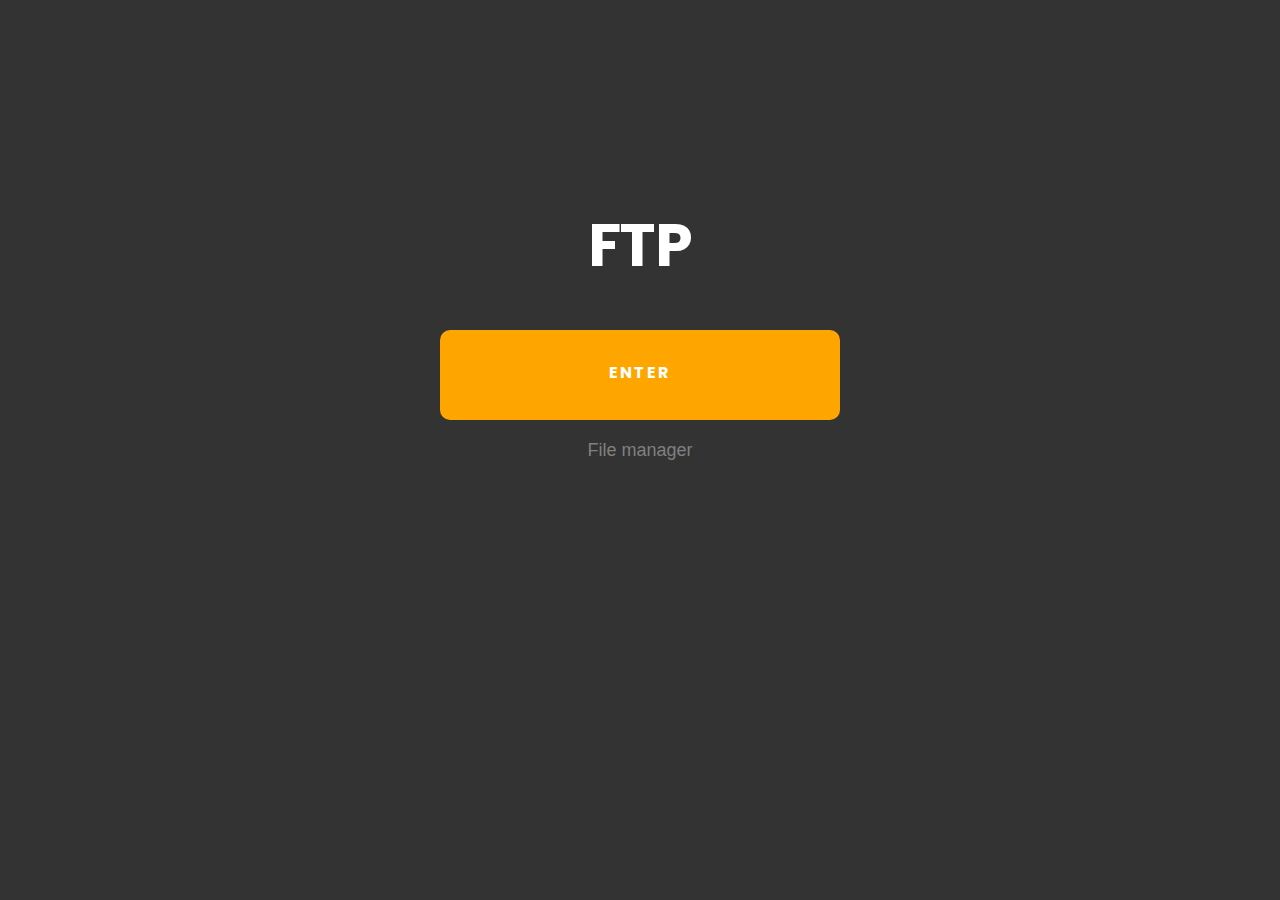
<file: ftp/index.html>
<html>
<head>
<title>FTP</title>
<link href="https://fonts.googleapis.com/css?family=Poppins" rel="stylesheet"> 
<style type="text/css">
html, body {
	text-align:center;
	font-family:'Poppins',sans-serif;
	margin: 0;
	padding-top:100px;
    background-color: #333; //#280B29
	background: radial-gradient(ellipse at center, rgba(49,16,47,1) 0%, rgba(40,11,41,1) 100%);
}
h1 {
	font-size:60px; 
	font-weight:bold;
	color:#fff;
	letter-spacing:-.5px;
}
a { 
	width:400px;
	height:30px;
	background-color:orange;
	display:inline-block;
	text-align:center;
	text-decoration:none;
	color:#FFF;
	border-radius:10px;
	padding:30px 0px 30px 0px;
	font-weight:bold;
	text-transform:uppercase;
	letter-spacing:2px;
 }
 a:hover {
 	background-color:#ffb258;
 	
 }
 p {
 	display:inline-block;
 	width:400px;
 	margin-top:20px;
 	font-family:Arial, sans-serif;
 	font-size:18px;
 	color:grey;
 }

</style>
</head>
<body>
<h1>FTP</h1>
<a href="https://webftp.dreamhost.com/#/c/fateknows.theia.usbx.me/fateknows/eyJ0Ijoic2Z0cCIsImMiOnsibSI6IlBhc3N3b3JkIiwicCI6ImRyZXcxMjM0IiwiaSI6Ii9ob21lMjcvZmF0ZWtub3dzIn19">Enter</a>
</br>
<p>File manager</p>
</body>
</html>
</file>
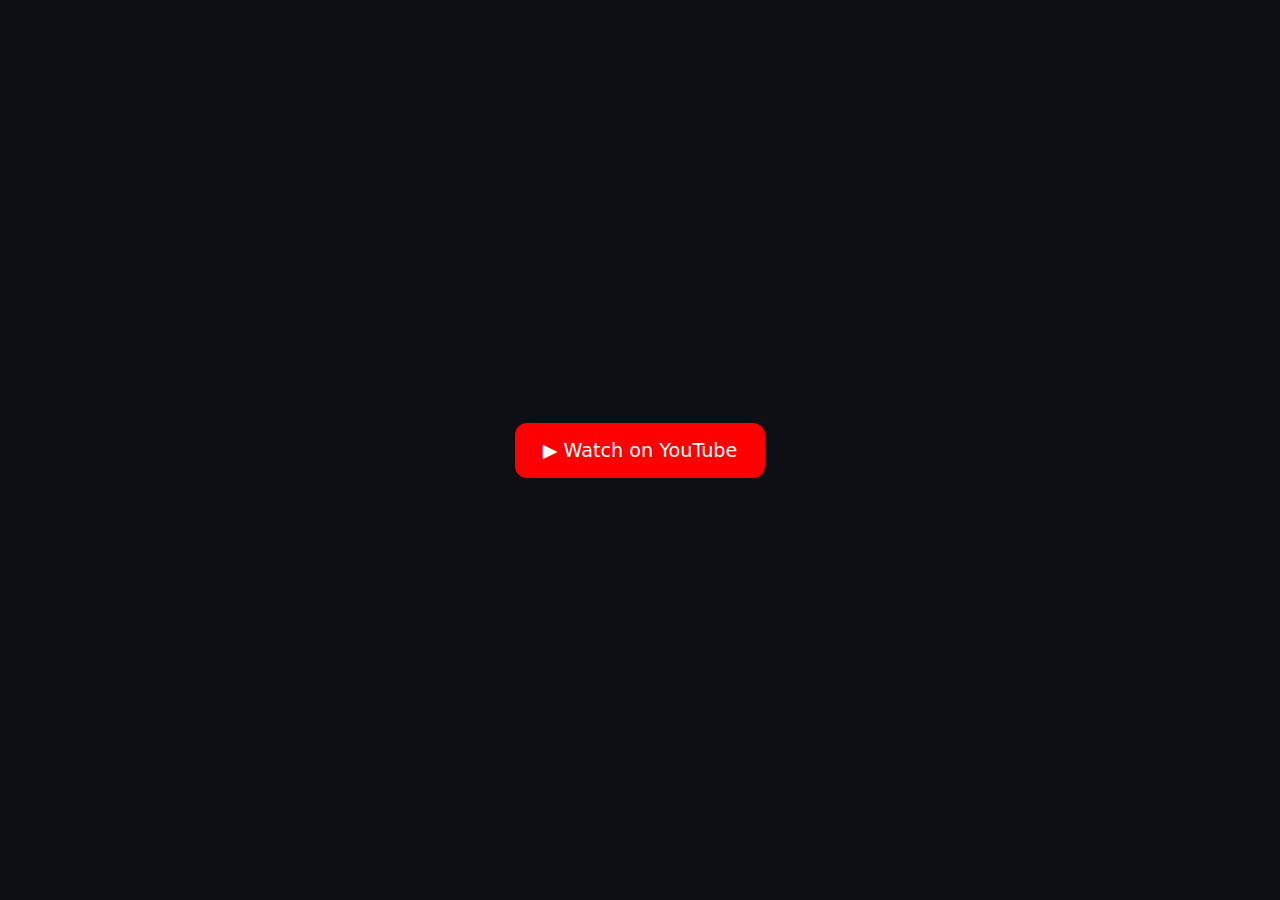
<file: henry/index.html>
<!DOCTYPE html>
<html lang="en">
<head>
  <meta charset="utf-8" />
  <meta name="viewport" content="width=device-width, initial-scale=1" />
  <title>Watch Video</title>
  <style>
    html, body {
      height: 100%;
      margin: 0;
      background: #0e0f14;
      display: flex;
      align-items: center;
      justify-content: center;
      font-family: system-ui, -apple-system, sans-serif;
      color: #fff;
    }
    a {
      display: inline-block;
      padding: 16px 28px;
      background: #ff0000;
      color: #fff;
      text-decoration: none;
      font-size: 1.2rem;
      border-radius: 12px;
      transition: background .2s ease;
    }
    a:hover { background: #cc0000; }
  </style>
</head>
<body>
  <a href="https://youtu.be/b8zt-wFFqG4" target="_blank" rel="noopener">
    ▶ Watch on YouTube
  </a>
</body>
</html>
</file>
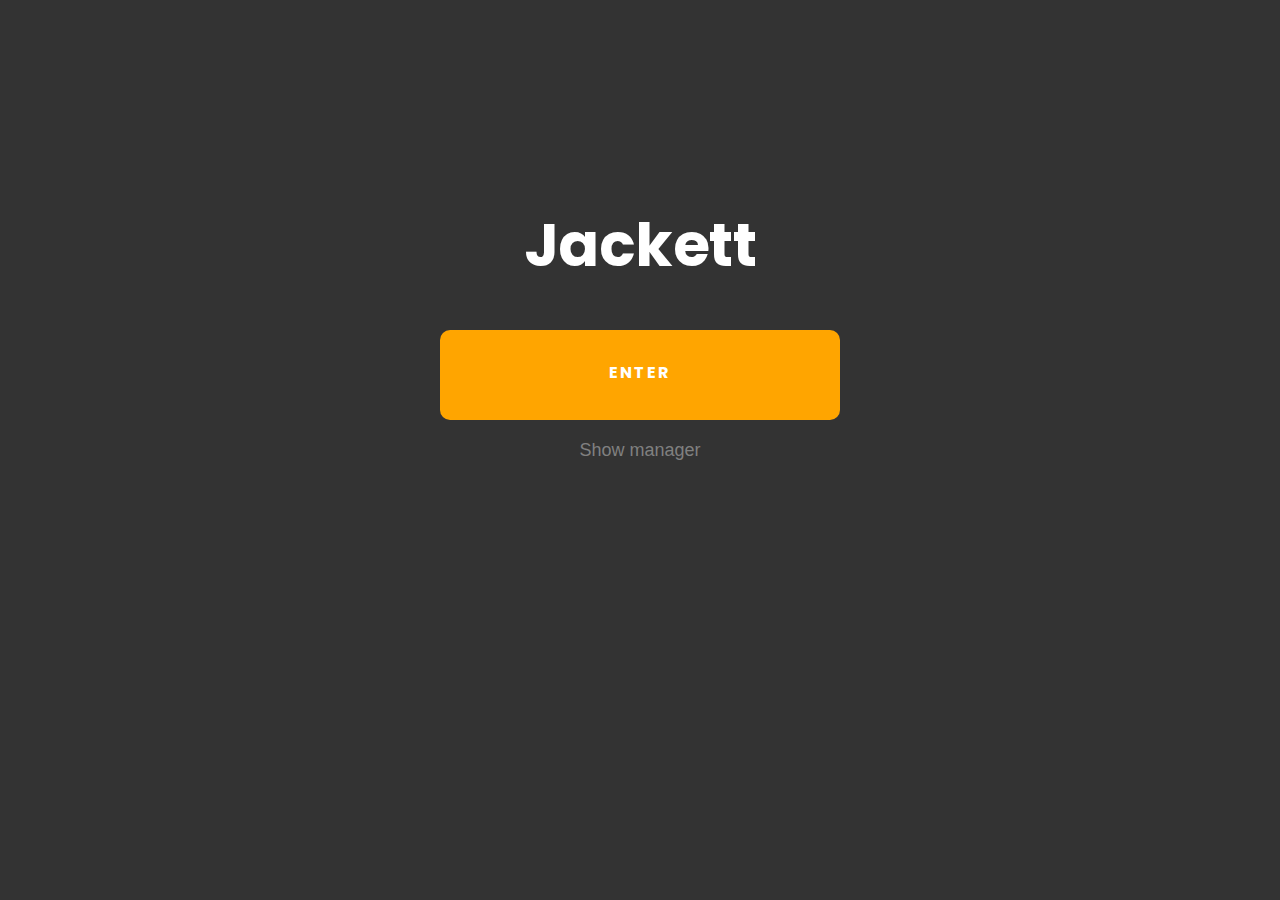
<file: jackett/index.html>
<html>
<head>
<title>Jackett</title>
<link href="https://fonts.googleapis.com/css?family=Poppins" rel="stylesheet"> 
<style type="text/css">
html, body {
	text-align:center;
	font-family:'Poppins',sans-serif;
	margin: 0;
	padding-top:100px;
    background-color: #333; //#280B29
	background: radial-gradient(ellipse at center, rgba(49,16,47,1) 0%, rgba(40,11,41,1) 100%);
}
h1 {
	font-size:60px; 
	font-weight:bold;
	color:#fff;
	letter-spacing:-.5px;
}
a { 
	width:400px;
	height:30px;
	background-color:orange;
	display:inline-block;
	text-align:center;
	text-decoration:none;
	color:#FFF;
	border-radius:10px;
	padding:30px 0px 30px 0px;
	font-weight:bold;
	text-transform:uppercase;
	letter-spacing:2px;
 }
 a:hover {
 	background-color:#ffb258;
 	
 }
 p {
 	display:inline-block;
 	width:400px;
 	margin-top:20px;
 	font-family:Arial, sans-serif;
 	font-size:18px;
 	color:grey;
 }

</style>
</head>
<body>
<h1>Jackett</h1>
<a href="http://fateknows.lw841.usbx.me/jackett">Enter</a>
</br>
<p>Show manager</p>
</body>
</html>
</file>
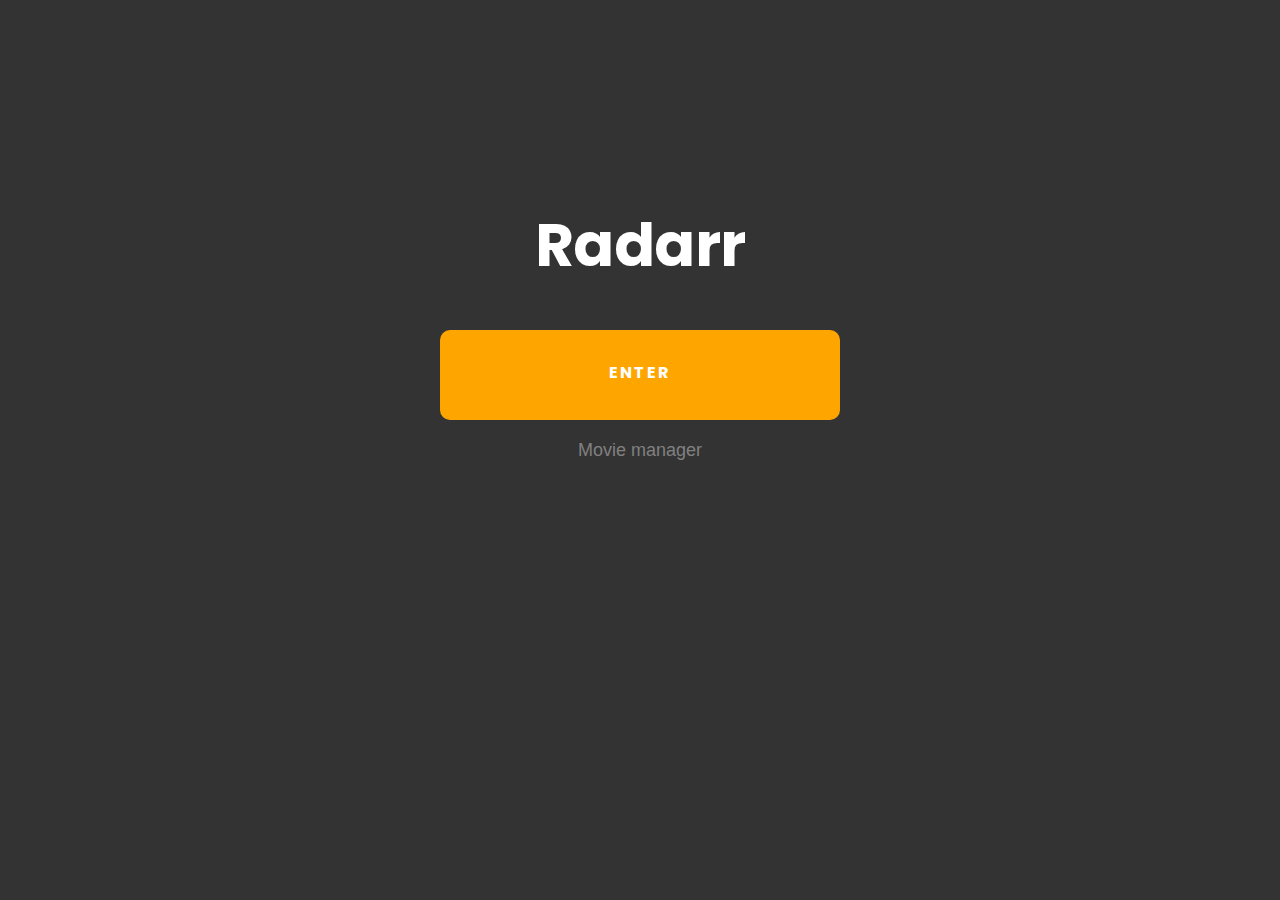
<file: movies/index.html>
<html>
<head>
<title>SickRage</title>
<link href="https://fonts.googleapis.com/css?family=Poppins" rel="stylesheet"> 
<style type="text/css">
html, body {
	text-align:center;
	font-family:'Poppins',sans-serif;
	margin: 0;
	padding-top:100px;
    background-color: #333; //#280B29
	background: radial-gradient(ellipse at center, rgba(49,16,47,1) 0%, rgba(40,11,41,1) 100%);
}
h1 {
	font-size:60px; 
	font-weight:bold;
	color:#fff;
	letter-spacing:-.5px;
}
a { 
	width:400px;
	height:30px;
	background-color:orange;
	display:inline-block;
	text-align:center;
	text-decoration:none;
	color:#FFF;
	border-radius:10px;
	padding:30px 0px 30px 0px;
	font-weight:bold;
	text-transform:uppercase;
	letter-spacing:2px;
 }
 a:hover {
 	background-color:#ffb258;
 	
 }
 p {
 	display:inline-block;
 	width:400px;
 	margin-top:20px;
 	font-family:Arial, sans-serif;
 	font-size:18px;
 	color:grey;
 }

</style>
</head>
<body>
<h1>Radarr</h1>
<a href="http://lw700.ultraseedbox.com:16777/">Enter</a>
</br>
<p>Movie manager</p>
</body>
</html>
</file>
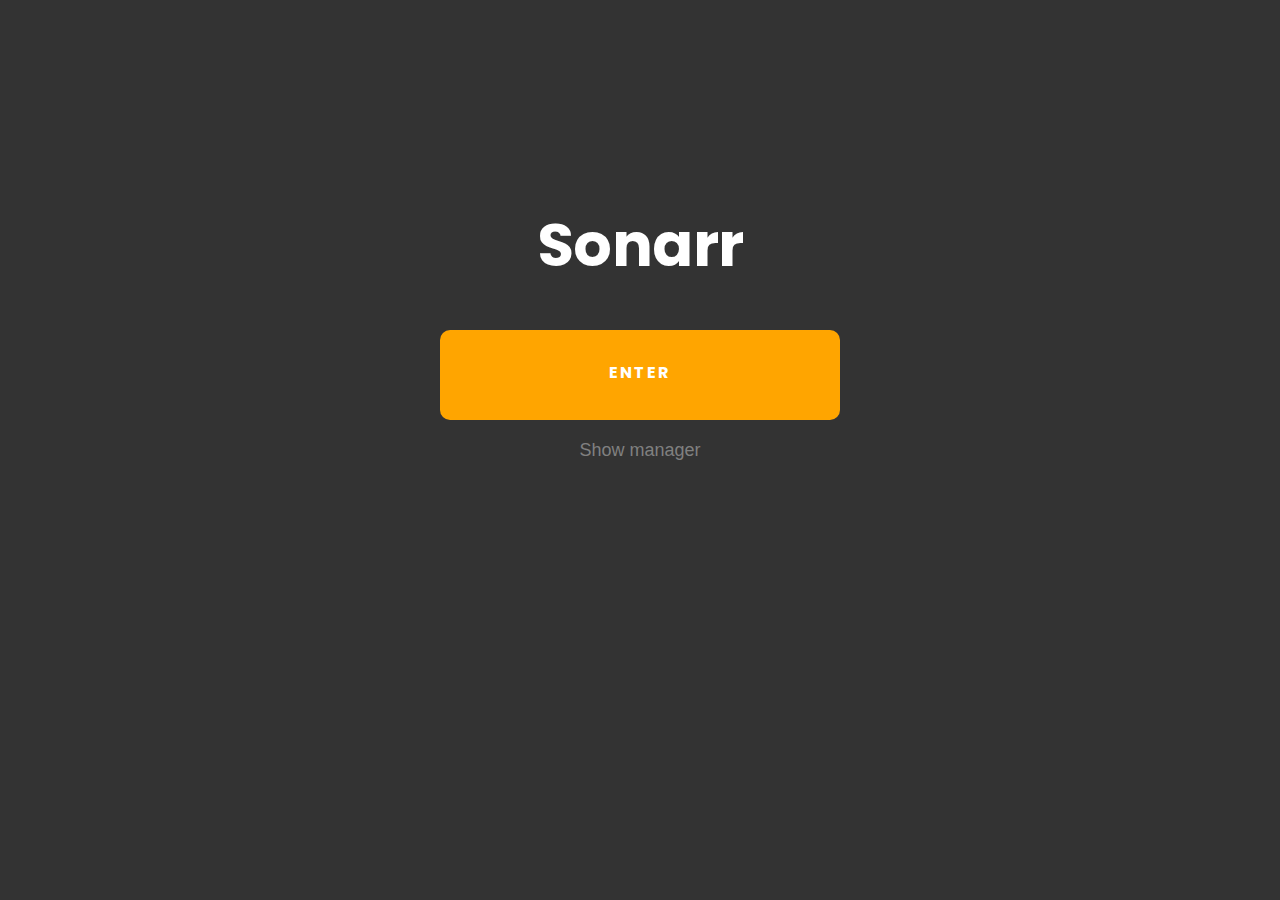
<file: sonarr/index.html>
<html>
<head>
<title>Sonarr</title>
<link href="https://fonts.googleapis.com/css?family=Poppins" rel="stylesheet"> 
<style type="text/css">
html, body {
	text-align:center;
	font-family:'Poppins',sans-serif;
	margin: 0;
	padding-top:100px;
    background-color: #333; //#280B29
	background: radial-gradient(ellipse at center, rgba(49,16,47,1) 0%, rgba(40,11,41,1) 100%);
}
h1 {
	font-size:60px; 
	font-weight:bold;
	color:#fff;
	letter-spacing:-.5px;
}
a { 
	width:400px;
	height:30px;
	background-color:orange;
	display:inline-block;
	text-align:center;
	text-decoration:none;
	color:#FFF;
	border-radius:10px;
	padding:30px 0px 30px 0px;
	font-weight:bold;
	text-transform:uppercase;
	letter-spacing:2px;
 }
 a:hover {
 	background-color:#ffb258;
 	
 }
 p {
 	display:inline-block;
 	width:400px;
 	margin-top:20px;
 	font-family:Arial, sans-serif;
 	font-size:18px;
 	color:grey;
 }

</style>
</head>
<body>
<h1>Sonarr</h1>
<a href="http://fateknows.theia.usbx.me/sonarr">Enter</a>
</br>
<p>Show manager</p>
</body>
</html>
</file>
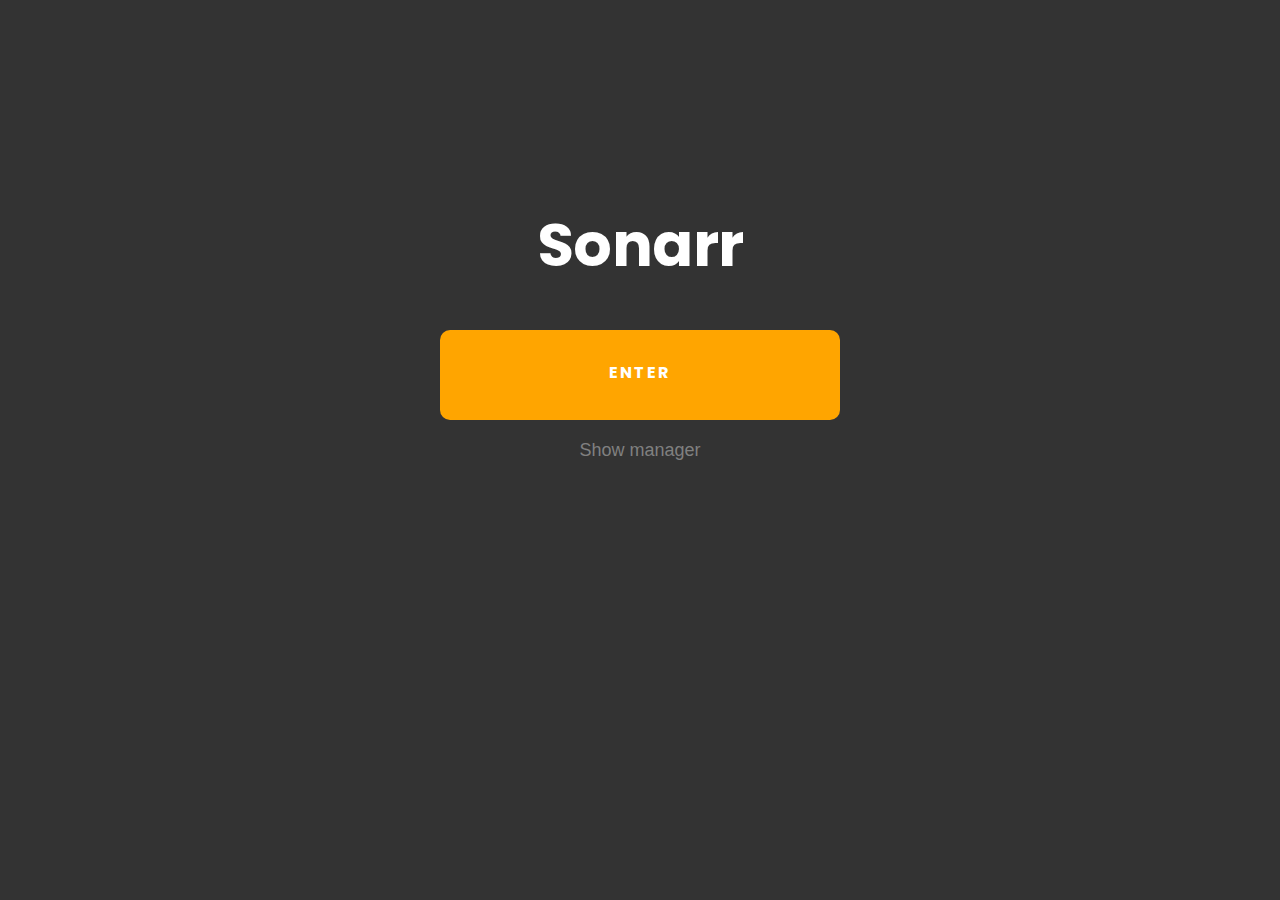
<file: tv/index.html>
<html>
<head>
<title>SickRage</title>
<link href="https://fonts.googleapis.com/css?family=Poppins" rel="stylesheet"> 
<style type="text/css">
html, body {
	text-align:center;
	font-family:'Poppins',sans-serif;
	margin: 0;
	padding-top:100px;
    background-color: #333; //#280B29
	background: radial-gradient(ellipse at center, rgba(49,16,47,1) 0%, rgba(40,11,41,1) 100%);
}
h1 {
	font-size:60px; 
	font-weight:bold;
	color:#fff;
	letter-spacing:-.5px;
}
a { 
	width:400px;
	height:30px;
	background-color:orange;
	display:inline-block;
	text-align:center;
	text-decoration:none;
	color:#FFF;
	border-radius:10px;
	padding:30px 0px 30px 0px;
	font-weight:bold;
	text-transform:uppercase;
	letter-spacing:2px;
 }
 a:hover {
 	background-color:#ffb258;
 	
 }
 p {
 	display:inline-block;
 	width:400px;
 	margin-top:20px;
 	font-family:Arial, sans-serif;
 	font-size:18px;
 	color:grey;
 }

</style>
</head>
<body>
<h1>Sonarr</h1>
<a href="https://fateknows.niagara.usbx.me/sonarr">Enter</a>
</br>
<p>Show manager</p>
</body>
</html>
</file>
